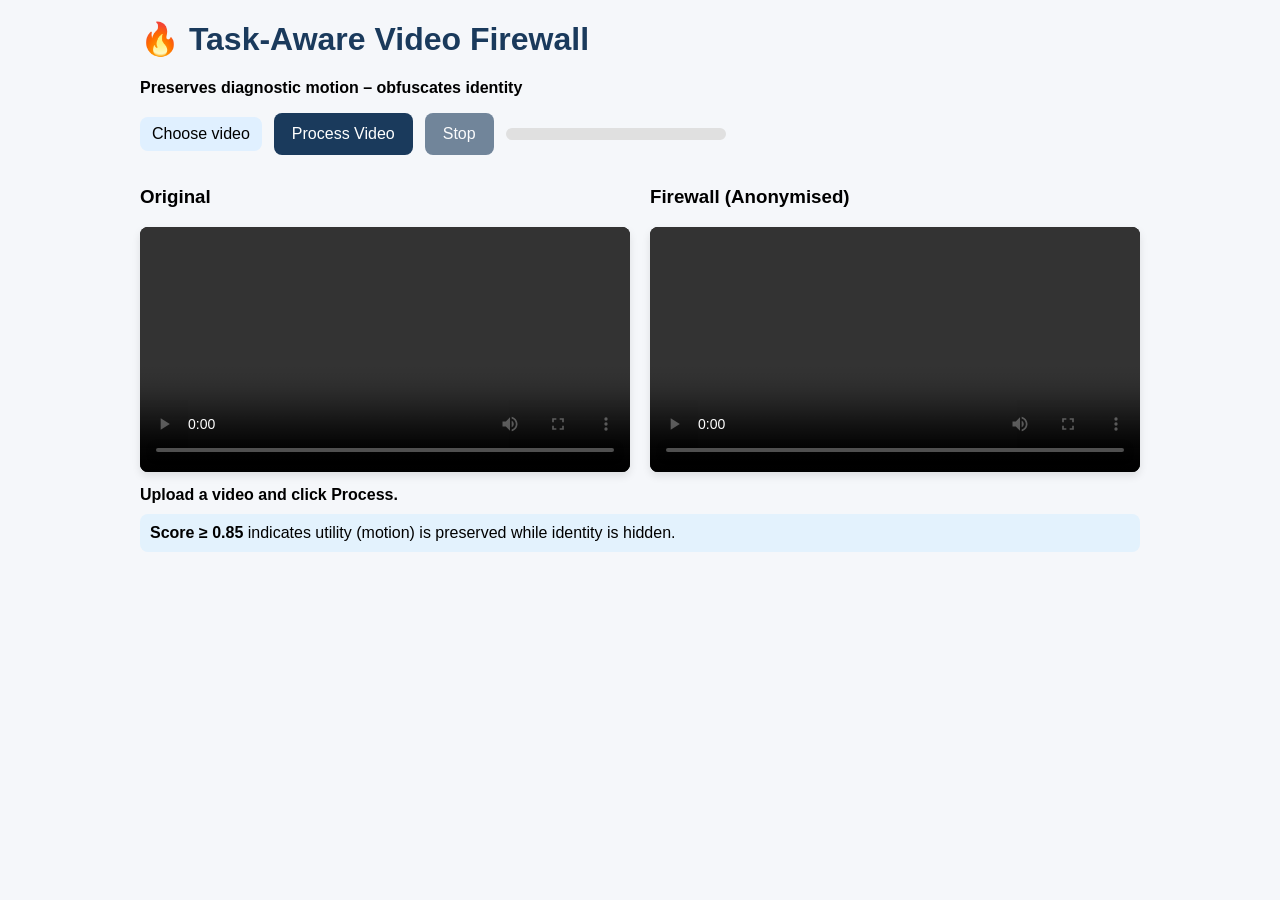
<file: index.html>
<!DOCTYPE html>
<html lang="en">
<head>
  <meta charset="utf-8" />
  <title>Video Firewall – Telemedicine Privacy</title>

  <!-- OpenCV.js -->
  <script async src="https://docs.opencv.org/4.5.5/opencv.js" type="text/javascript"></script>

  <meta name="viewport" content="width=device-width,initial-scale=1" />
  <style>
    body { font-family: 'Segoe UI', sans-serif; max-width:1000px; margin:auto; padding:20px; background:#f5f7fa; }
    h1 { color:#1a3a5c; margin-top:0; }
    .row { display:flex; flex-wrap:wrap; gap:20px; }
    .column { flex:1; min-width:300px; }
    video, canvas { width:100%; border-radius:8px; box-shadow:0 4px 8px rgba(0,0,0,.1); background:#000; }
    .controls { display:flex; gap:12px; align-items:center; flex-wrap:wrap; margin:12px 0; }
    .status { font-size:1em; font-weight:bold; margin:10px 0; display:flex; gap:12px; align-items:center; flex-wrap:wrap; }
    .score { font-weight:bold; margin-left:8px; }
    button { background:#1a3a5c; color:#fff; border:none; padding:12px 18px; border-radius:8px; font-size:1em; cursor:pointer; }
    button[disabled] { opacity:.6; cursor:not-allowed; }
    input[type="file"] { display:none; }
    .file-label { background:#e0f0ff; padding:8px 12px; border-radius:8px; cursor:pointer; }
    .note { background:#e3f2fd; padding:10px; border-radius:8px; }
    .progress { width:220px; height:12px; background:#e0e0e0; border-radius:6px; overflow:hidden; }
    .progress > i { display:block; height:100%; background:#2e7d32; width:0%; transition:width 120ms linear; }
    .sr-only { position:absolute; left:-10000px; top:auto; width:1px; height:1px; overflow:hidden; }
  </style>
</head>
<body>
  <h1>🔥 Task‑Aware Video Firewall</h1>
  <p><strong>Preserves diagnostic motion – obfuscates identity</strong></p>

  <div class="controls" role="group" aria-label="Controls">
    <label class="file-label" for="videoInput">Choose video</label>
    <input id="videoInput" type="file" accept="video/*" aria-label="Choose video file" />
    <button id="processBtn">Process Video</button>
    <button id="stopBtn" disabled>Stop</button>
    <div class="progress" aria-hidden="true"><i id="progressBar"></i></div>
  </div>

  <div class="row">
    <div class="column">
      <h3>Original</h3>
      <video id="origVideo" controls playsinline></video>
    </div>
    <div class="column">
      <h3>Firewall (Anonymised)</h3>
      <video id="firewallVideo" controls playsinline></video>
    </div>
  </div>

  <div class="status" aria-live="polite">
    <span id="statusText">Upload a video and click Process.</span>
    <span id="scoreText" class="score"></span>
  </div>

  <div class="note">
    <strong>Score ≥ 0.85</strong> indicates utility (motion) is preserved while identity is hidden.
  </div>

  <!-- Hidden working canvas used by OpenCV.imshow -->
  <canvas id="workCanvas" style="display:none;"></canvas>

  <script>
  // -------------------------
  // Configuration & globals
  // -------------------------
  let cvReady = false;
  let cascade = null;
  let isProcessing = false;
  const maxFramesCap = 120;         // upper cap of processed frames
  const sampleFPS = 15;             // target sampling FPS for processing
  const smallW = 160;               // downsample width for motion metric

  // Wait for OpenCV runtime to be ready
  function onOpenCvReady() {
    // prefer cv['onRuntimeInitialized'] when possible
    if (cv && typeof cv['onRuntimeInitialized'] !== 'undefined') {
      cv['onRuntimeInitialized'] = () => {
        cvReady = true;
        console.info('OpenCV runtime initialized');
      };
    } else {
      // fallback if onRuntimeInitialized isn't available
      cvReady = true;
      console.info('OpenCV ready (fallback)');
    }
  }

  // If the script is already loaded before this code runs, ensure we set up readiness
  if (typeof cv !== 'undefined') onOpenCvReady();
  // Also set a script onload guard if OpenCV loaded after this file
  window.addEventListener('load', () => { if (typeof cv !== 'undefined') onOpenCvReady(); });

  // -------------------------
  // Helpers
  // -------------------------
  function safePearson(a, b) {
    if (!a || !b || a.length !== b.length || a.length === 0) return 0;
    const n = a.length;
    let sumA = 0, sumB = 0;
    for (let i = 0; i < n; i++) { sumA += a[i]; sumB += b[i]; }
    const meanA = sumA / n, meanB = sumB / n;
    let num = 0, denA = 0, denB = 0;
    for (let i = 0; i < n; i++) {
      const da = a[i] - meanA, db = b[i] - meanB;
      num += da * db; denA += da * da; denB += db * db;
    }
    const denom = Math.sqrt(denA * denB);
    if (denom < 1e-12) return 0;
    return num / denom;
  }

  async function loadFaceCascade() {
    if (!cvReady) throw new Error('OpenCV not ready');
    if (cascade) return cascade;
    const localUrl = './haarcascade_frontalface_default.xml';
    const fallbackUrl = 'https://raw.githubusercontent.com/opencv/opencv/master/data/haarcascades/haarcascade_frontalface_default.xml';

    let res;
    try {
      res = await fetch(localUrl);
      if (!res.ok) throw new Error('Local cascade not available');
    } catch (e) {
      // fallback remote
      console.warn('Local cascade missing, fetching remote:', e);
      res = await fetch(fallbackUrl);
      if (!res.ok) throw new Error('Failed to fetch remote cascade');
    }

    const buf = await res.arrayBuffer();
    const data = new Uint8Array(buf);
    try {
      // write to Emscripten FS. If file exists, FS_createDataFile may throw; catch and continue.
      cv.FS_createDataFile('/', 'haarcascade_frontalface_default.xml', data, true, false, false);
    } catch (e) {
      console.debug('haarcascade write skipped or already present:', e && e.message ? e.message : e);
    }
    const cls = new cv.CascadeClassifier();
    const ok = cls.load('haarcascade_frontalface_default.xml');
    if (!ok) throw new Error('Failed to load Haar cascade into CascadeClassifier');
    cascade = cls;
    return cascade;
  }

  function detectFaces(grayMat, classifier) {
    const faces = new cv.RectVector();
    // parameters tuned: scaleFactor, minNeighbors, flags, minSize
    classifier.detectMultiScale(grayMat, faces, 1.1, 4, 0, new cv.Size(30, 30));
    return faces;
  }

  // Choose best available mime for MediaRecorder
  function chooseMime() {
    const candidates = [
      'video/webm;codecs=vp9,opus',
      'video/webm;codecs=vp8,opus',
      'video/webm',
      'video/mp4'
    ];
    for (const c of candidates) {
      if (MediaRecorder.isTypeSupported(c)) return c;
    }
    return '';
  }

  // -------------------------
  // Main processing
  // -------------------------
  document.getElementById('processBtn').addEventListener('click', async () => {
    const input = document.getElementById('videoInput');
    const file = input.files[0];
    const statusText = document.getElementById('statusText');
    const scoreText = document.getElementById('scoreText');
    const progressBar = document.getElementById('progressBar');
    scoreText.textContent = '';
    progressBar.style.width = '0%';

    if (!file) { alert('Please select a video file.'); return; }
    if (!cvReady) { alert('OpenCV.js is still loading. Please wait a moment.'); return; }
    if (isProcessing) { alert('Processing already in progress.'); return; }

    isProcessing = true;
    document.getElementById('processBtn').disabled = true;
    document.getElementById('stopBtn').disabled = false;
    document.querySelector('.file-label').style.pointerEvents = 'none';

    const origVideo = document.getElementById('origVideo');
    const firewallVideo = document.getElementById('firewallVideo');

    // Revoke previous objectURLs if any
    if (origVideo.src && origVideo.src.startsWith('blob:')) URL.revokeObjectURL(origVideo.src);
    if (firewallVideo.src && firewallVideo.src.startsWith('blob:')) URL.revokeObjectURL(firewallVideo.src);

    const fileURL = URL.createObjectURL(file);
    origVideo.src = fileURL;
    origVideo.load();

    statusText.textContent = 'Preparing...';

    try {
      // wait for metadata
      await new Promise((resolve, reject) => {
        origVideo.onloadedmetadata = () => { resolve(); };
        origVideo.onerror = () => reject(new Error('Failed to load video metadata'));
      });

      const width = origVideo.videoWidth || 640;
      const height = origVideo.videoHeight || 480;

      // compute how many frames to process (based on duration & sampleFPS)
      const duration = Math.max(0.1, origVideo.duration || 1.0);
      const estimatedFrames = Math.min(maxFramesCap, Math.round(duration * sampleFPS));
      const maxFrames = Math.max(1, estimatedFrames);

      // Setup canvases
      const workCanvas = document.getElementById('workCanvas');
      workCanvas.width = width; workCanvas.height = height;

      const outCanvas = document.createElement('canvas');
      outCanvas.width = width; outCanvas.height = height;
      const outStream = outCanvas.captureStream(sampleFPS);
      const mime = chooseMime();
      const recorder = new MediaRecorder(outStream, mime ? { mimeType: mime } : undefined);
      const chunks = [];
      recorder.ondataavailable = e => { if (e.data && e.data.size) chunks.push(e.data); };

      let recorderStopped = false;
      recorder.onstop = () => {
        recorderStopped = true;
        const blob = new Blob(chunks, { type: mime || 'video/webm' });
        const outUrl = URL.createObjectURL(blob);
        firewallVideo.src = outUrl;
        firewallVideo.load();
        firewallVideo.play().catch(()=>{ /* ignore autoplay block */ });
      };

      // ensure cascade loaded
      await loadFaceCascade();

      // Preallocate Mats (single channel and RGBA where needed)
      const src = new cv.Mat(height, width, cv.CV_8UC4);
      const grayFull = new cv.Mat();
      const smallMat = new cv.Mat();
      const prevOrig = new cv.Mat();
      const prevProc = new cv.Mat();
      const diff = new cv.Mat();

      // We'll reuse outMat, blurredMat, maskMat allocated once per processing session
      const outMat = new cv.Mat();
      const blurred = new cv.Mat();
      let maskMat = new cv.Mat();

      const origMags = [];
      const procMags = [];
      let processedFrames = 0;
      statusText.textContent = 'Processing frames...';
      recorder.start();

      // Helper to finalize and clean up
      let stopRequested = false;
      function finalize(success=true, errMsg) {
        stopRequested = true;
        try {
          if (!recorderStopped) {
            try { recorder.stop(); } catch (e) { console.warn('recorder stop error', e); }
          }
        } catch (e) { console.warn(e); }

        // compute score
        let score = 0;
        if (origMags.length > 1 && procMags.length > 1) {
          const n = Math.min(origMags.length, procMags.length);
          score = safePearson(origMags.slice(0, n), procMags.slice(0, n));
        }
        const finalScore = Math.max(0, Math.min(1, score || 0));
        statusText.textContent = 'Motion Preservation Score:';
        scoreText.textContent = finalScore.toFixed(3);
        if (finalScore >= 0.85) {
          scoreText.style.color = '#2e7d32'; scoreText.textContent += ' 🏆 (PROMISING)';
        } else if (finalScore >= 0.70) {
          scoreText.style.color = '#ed6c02'; scoreText.textContent += ' (GOOD)';
        } else {
          scoreText.style.color = '#d32f2f'; scoreText.textContent += ' (NEEDS TUNING)';
        }

        // cleanup mats
        try {
          src.delete(); grayFull.delete(); smallMat.delete(); prevOrig.delete(); prevProc.delete(); diff.delete();
          outMat.delete(); blurred.delete(); maskMat.delete();
        } catch (e) { console.warn('mat deletion error', e); }

        // restore UI
        isProcessing = false;
        document.getElementById('processBtn').disabled = false;
        document.getElementById('stopBtn').disabled = true;
        document.querySelector('.file-label').style.pointerEvents = 'auto';
        progressBar.style.width = '100%';

        if (!success && errMsg) {
          statusText.textContent = 'Error: ' + errMsg;
        }
      }

      // Frame handler (called by requestVideoFrameCallback or fallback)
      const ctx = workCanvas.getContext('2d');
      const outCtx = outCanvas.getContext('2d');

      // Start playing video for frame consumption
      await origVideo.play();

      // We'll compute kernel size for blur relative to face; fallback value if no faces: 51
      const handleFrame = (now, metadata) => {
        if (stopRequested) return;
        try {
          if (processedFrames >= maxFrames || origVideo.ended) {
            finalize();
            return;
          }

          // draw current frame
          ctx.drawImage(origVideo, 0, 0, width, height);
          const imageData = ctx.getImageData(0, 0, width, height);
          // copy to src mat (expecting RGBA order)
          src.data.set(imageData.data);

          // convert to gray and detect faces
          cv.cvtColor(src, grayFull, cv.COLOR_RGBA2GRAY);
          const faces = detectFaces(grayFull, cascade);

          // prepare output mat copy
          src.copyTo(outMat);

          // ensure maskMat and blurred have correct sizes
          if (maskMat.rows !== outMat.rows || maskMat.cols !== outMat.cols) {
            try { maskMat.delete(); } catch(e) {}
            maskMat = new cv.Mat.zeros(outMat.rows, outMat.cols, cv.CV_8U);
          } else {
            maskMat.setTo(new cv.Scalar(0));
          }

          // If faces found, blur each face region into mask; support multiple faces
          const facesCount = faces.size();
          let blurKernel = 51;
          for (let i = 0; i < facesCount; i++) {
            const r = faces.get(i);
            const center = new cv.Point(r.x + r.width/2, r.y + Math.round(r.height * 0.45));
            const axisX = Math.max(1, Math.round(r.width * 0.55));
            const axisY = Math.max(1, Math.round(r.height * 0.45));
            const axes = new cv.Size(axisX, axisY);
            cv.ellipse(maskMat, center, axes, 0, 0, 360, new cv.Scalar(255), -1);
            // adjust blur kernel based on face size (make it odd)
            const k = Math.max(15, Math.floor(Math.min(r.width, r.height) * 0.4) | 1);
            blurKernel = Math.max(blurKernel, k);
          }

          // apply Gaussian blur once (full frame) and copy masked area
          const ksize = new cv.Size(blurKernel, blurKernel);
          cv.GaussianBlur(outMat, blurred, ksize, 0);
          blurred.copyTo(outMat, maskMat);

          // Motion metric: compute on downsampled grayscale
          // smallMat will hold downsampled grayscale
          cv.cvtColor(src, grayFull, cv.COLOR_RGBA2GRAY);
          const smallH = Math.max(1, Math.round((smallW * height) / width));
          cv.resize(grayFull, smallMat, new cv.Size(smallW, smallH), 0, 0, cv.INTER_AREA);
          if (!prevOrig.empty()) {
            cv.absdiff(smallMat, prevOrig, diff);
            const sum = cv.sumElems(diff)[0];
            origMags.push(sum / (smallW * smallH));
          }
          smallMat.copyTo(prevOrig);

          // processed frame motion
          cv.cvtColor(outMat, grayFull, cv.COLOR_RGBA2GRAY);
          cv.resize(grayFull, smallMat, new cv.Size(smallW, smallH), 0, 0, cv.INTER_AREA);
          if (!prevProc.empty()) {
            cv.absdiff(smallMat, prevProc, diff);
            const sum2 = cv.sumElems(diff)[0];
            procMags.push(sum2 / (smallW * smallH));
          }
          smallMat.copyTo(prevProc);

          // Render anonymized frame to outCanvas using OpenCV's imshow (faster)
          cv.imshow(outCanvas, outMat);

          // update recorder will pick up outCanvas content via captureStream
          processedFrames++;
          const pct = Math.round((processedFrames / maxFrames) * 100);
          progressBar.style.width = pct + '%';

          // cleanup per-iteration resources
          faces.delete();

          // schedule next frame
          if ('requestVideoFrameCallback' in origVideo) {
            origVideo.requestVideoFrameCallback(handleFrame);
          } else {
            // fallback (align to sampleFPS)
            setTimeout(() => {
              handleFrame();
            }, 1000 / sampleFPS);
          }
        } catch (err) {
          console.error('Frame processing error', err);
          finalize(false, err && err.message ? err.message : String(err));
        }
      };

      // Setup stop button
      const stopBtn = document.getElementById('stopBtn');
      const stopHandler = () => {
        stopBtn.disabled = true;
        finalize();
      };
      stopBtn.addEventListener('click', stopHandler, { once: true });

      // Start the frame loop
      if ('requestVideoFrameCallback' in origVideo) {
        origVideo.requestVideoFrameCallback(handleFrame);
      } else {
        handleFrame();
      }

    } catch (err) {
      console.error(err);
      document.getElementById('statusText').innerText = 'Error: ' + (err.message || err);
      document.getElementById('processBtn').disabled = false;
      document.getElementById('stopBtn').disabled = true;
      document.querySelector('.file-label').style.pointerEvents = 'auto';
      isProcessing = false;
    }
  });

  // Small helper: clicking the visible label opens file chooser
  document.querySelector('.file-label').addEventListener('click', () => {
    document.getElementById('videoInput').click();
  });
  </script>
</body>
</html>
</file>
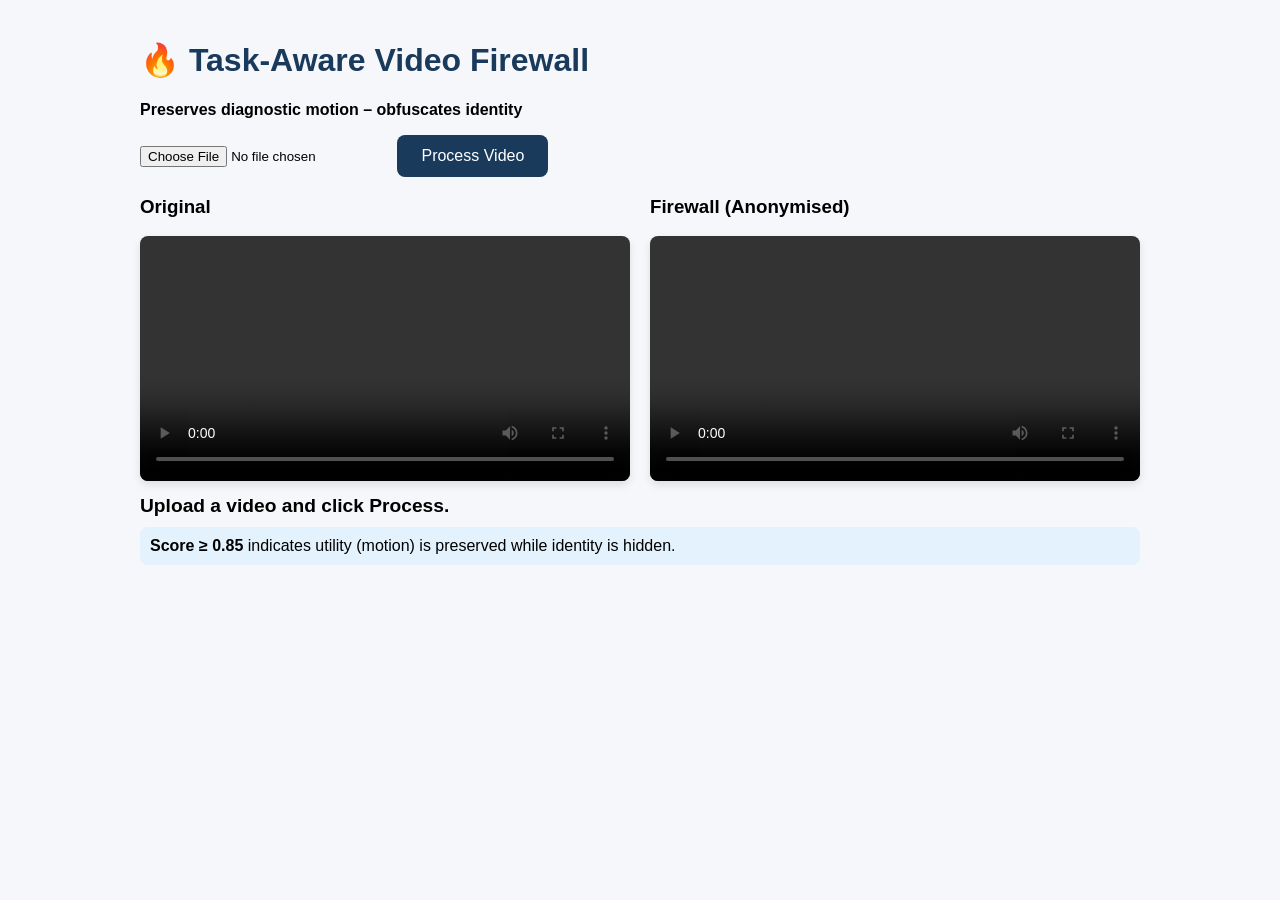
<file: deepseek_html_20260905_0513ee.html>
<!DOCTYPE html>
<html>
<head>
    <meta charset="utf-8">
    <title>Video Firewall – Telemedicine Privacy</title>
    <!-- Load OpenCV.js from CDN -->
    <script async src="https://docs.opencv.org/4.5.5/opencv.js" onload="onOpenCvReady()" type="text/javascript"></script>
    <style>
        body { font-family: 'Segoe UI', sans-serif; max-width: 1000px; margin: auto; padding: 20px; background: #f5f7fa; }
        h1 { color: #1a3a5c; }
        .row { display: flex; flex-wrap: wrap; gap: 20px; }
        .column { flex: 1; min-width: 300px; }
        video, canvas { width: 100%; border-radius: 8px; box-shadow: 0 4px 8px rgba(0,0,0,0.1); }
        .status { font-size: 1.2em; font-weight: bold; margin: 10px 0; }
        .score { color: #2e7d32; }
        button { background: #1a3a5c; color: white; border: none; padding: 12px 24px; border-radius: 8px; font-size: 1em; cursor: pointer; }
        button:hover { background: #0f2a44; }
        input[type="file"] { margin: 10px 0; }
        .note { background: #e3f2fd; padding: 10px; border-radius: 8px; }
    </style>
</head>
<body>
<h1>🔥 Task‑Aware Video Firewall</h1>
<p><strong>Preserves diagnostic motion – obfuscates identity</strong></p>

<input type="file" id="videoInput" accept="video/*">
<button onclick="processVideo()">Process Video</button>
<div class="row">
    <div class="column">
        <h3>Original</h3>
        <video id="origVideo" controls width="100%"></video>
    </div>
    <div class="column">
        <h3>Firewall (Anonymised)</h3>
        <video id="firewallVideo" controls width="100%"></video>
    </div>
</div>
<div class="status">
    <span id="statusText">Upload a video and click Process.</span>
    <span id="scoreText" class="score"></span>
</div>
<div class="note">
    <strong>Score ≥ 0.85</strong> indicates utility (motion) is preserved while identity is hidden.
</div>
<canvas id="canvas" style="display:none;"></canvas>

<script>
let cvReady = false;
let cv = null;

function onOpenCvReady() {
    cvReady = true;
    cv = cv;
    console.log("OpenCV.js ready");
}

// Convert video frame to cv.Mat
function videoToMat(videoElement) {
    const canvas = document.getElementById('canvas');
    canvas.width = videoElement.videoWidth;
    canvas.height = videoElement.videoHeight;
    const ctx = canvas.getContext('2d');
    ctx.drawImage(videoElement, 0, 0);
    const imageData = ctx.getImageData(0, 0, canvas.width, canvas.height);
    let mat = cv.matFromImageData(imageData);
    return mat;
}

function processVideo() {
    const input = document.getElementById('videoInput');
    const file = input.files[0];
    if (!file) {
        alert('Please select a video file.');
        return;
    }

    if (!cvReady) {
        alert('OpenCV.js is still loading. Please wait a moment and try again.');
        return;
    }

    const origVideo = document.getElementById('origVideo');
    const firewallVideo = document.getElementById('firewallVideo');
    const statusText = document.getElementById('statusText');
    const scoreText = document.getElementById('scoreText');

    const url = URL.createObjectURL(file);
    origVideo.src = url;
    origVideo.load();

    // We need to wait for metadata to get dimensions
    origVideo.onloadedmetadata = function() {
        const width = origVideo.videoWidth;
        const height = origVideo.videoHeight;
        const canvas = document.getElementById('canvas');
        canvas.width = width;
        canvas.height = height;
        const ctx = canvas.getContext('2d');

        // Capture frames
        const frameCount = 60;
        const frames = [];
        const processedFrames = [];
        let captured = 0;
        let interval;

        function captureFrame() {
            if (captured >= frameCount || origVideo.paused || origVideo.ended) {
                clearInterval(interval);
                // Now compute motion score
                computeAndDisplay(frames, processedFrames);
                return;
            }
            ctx.drawImage(origVideo, 0, 0, width, height);
            const imageData = ctx.getImageData(0, 0, width, height);
            let mat = cv.matFromImageData(imageData);
            frames.push(mat.clone());

            // Apply firewall: detect face and blur upper part
            let gray = new cv.Mat();
            cv.cvtColor(mat, gray, cv.COLOR_RGBA2GRAY);
            let faces = new cv.RectVector();
            let cascade = new cv.CascadeClassifier();
            cascade.load(cv.haarcascade_frontalface_default);
            cascade.detectMultiScale(gray, faces, 1.1, 4);
            let mask = cv.Mat.zeros(mat.rows, mat.cols, cv.CV_8U);
            if (faces.size() > 0) {
                let rect = faces.get(0);
                // Draw ellipse mask on upper face
                let center = new cv.Point(rect.x + rect.width/2, rect.y + rect.height*0.4);
                let axes = new cv.Size(rect.width*0.45, rect.height*0.3);
                cv.ellipse(mask, center, axes, 0, 0, 360, new cv.Scalar(255), -1);
                // Blur only mask area
                let blurred = new cv.Mat();
                cv.GaussianBlur(mat, blurred, new cv.Size(51,51), 0);
                mat.copyTo(blurred, mask);
                processedFrames.push(blurred.clone());
                blurred.delete();
            } else {
                processedFrames.push(mat.clone());
            }
            faces.delete();
            gray.delete();
            mask.delete();
            captured++;
            // Advance video by 2 frames (skip for speed)
            origVideo.currentTime += 0.1;
        }

        origVideo.play();
        interval = setInterval(captureFrame, 50);
        origVideo.pause(); // pause after playback
    };

    function computeAndDisplay(frames, processedFrames) {
        if (frames.length < 2) {
            statusText.innerText = 'Not enough frames captured.';
            return;
        }

        // Compute motion score: correlation of frame differences
        const origFlattened = frames.map(m => Array.from(m.data));
        const procFlattened = processedFrames.map(m => Array.from(m.data));
        const origDiff = [];
        const procDiff = [];
        for (let i = 0; i < origFlattened.length - 1; i++) {
            const diff = origFlattened[i+1].map((v, idx) => v - origFlattened[i][idx]);
            origDiff.push(diff);
            const pdiff = procFlattened[i+1].map((v, idx) => v - procFlattened[i][idx]);
            procDiff.push(pdiff);
        }
        // Flatten all diffs
        const allOrig = origDiff.flat();
        const allProc = procDiff.flat();
        // Correlation coefficient
        const meanOrig = allOrig.reduce((a,b)=>a+b,0) / allOrig.length;
        const meanProc = allProc.reduce((a,b)=>a+b,0) / allProc.length;
        let num = 0, denOrig = 0, denProc = 0;
        for (let i = 0; i < allOrig.length; i++) {
            num += (allOrig[i] - meanOrig) * (allProc[i] - meanProc);
            denOrig += (allOrig[i] - meanOrig) ** 2;
            denProc += (allProc[i] - meanProc) ** 2;
        }
        const score = num / (Math.sqrt(denOrig * denProc) + 1e-10);
        const finalScore = Math.max(0, score);
        statusText.innerText = 'Motion Preservation Score:';
        scoreText.innerText = finalScore.toFixed(3);
        if (finalScore >= 0.85) {
            scoreText.style.color = '#2e7d32';
            scoreText.innerText += ' 🏆 (PROMISING)';
        } else if (finalScore >= 0.70) {
            scoreText.style.color = '#ed6c02';
            scoreText.innerText += ' (GOOD)';
        } else {
            scoreText.style.color = '#d32f2f';
            scoreText.innerText += ' (NEEDS TUNING)';
        }

        // Create output video from processed frames
        const canvas2 = document.createElement('canvas');
        canvas2.width = frames[0].cols;
        canvas2.height = frames[0].rows;
        const ctx2 = canvas2.getContext('2d');
        const stream = canvas2.captureStream(10);
        const recorder = new MediaRecorder(stream, { mimeType: 'video/webm' });
        const chunks = [];
        recorder.ondataavailable = e => chunks.push(e.data);
        recorder.onstop = () => {
            const blob = new Blob(chunks, { type: 'video/webm' });
            const url = URL.createObjectURL(blob);
            firewallVideo.src = url;
            firewallVideo.load();
            firewallVideo.play();
        };
        recorder.start();
        // Draw each frame
        let idx = 0;
        const interval2 = setInterval(() => {
            if (idx >= processedFrames.length) {
                clearInterval(interval2);
                recorder.stop();
                return;
            }
            const mat = processedFrames[idx];
            const imageData = new ImageData(new Uint8ClampedArray(mat.data), mat.cols, mat.rows);
            ctx2.putImageData(imageData, 0, 0);
            idx++;
        }, 100);
        // Clean up mats
        frames.forEach(m => m.delete());
        processedFrames.forEach(m => m.delete());
    }
}
</script>
</body>
</html>
</file>
